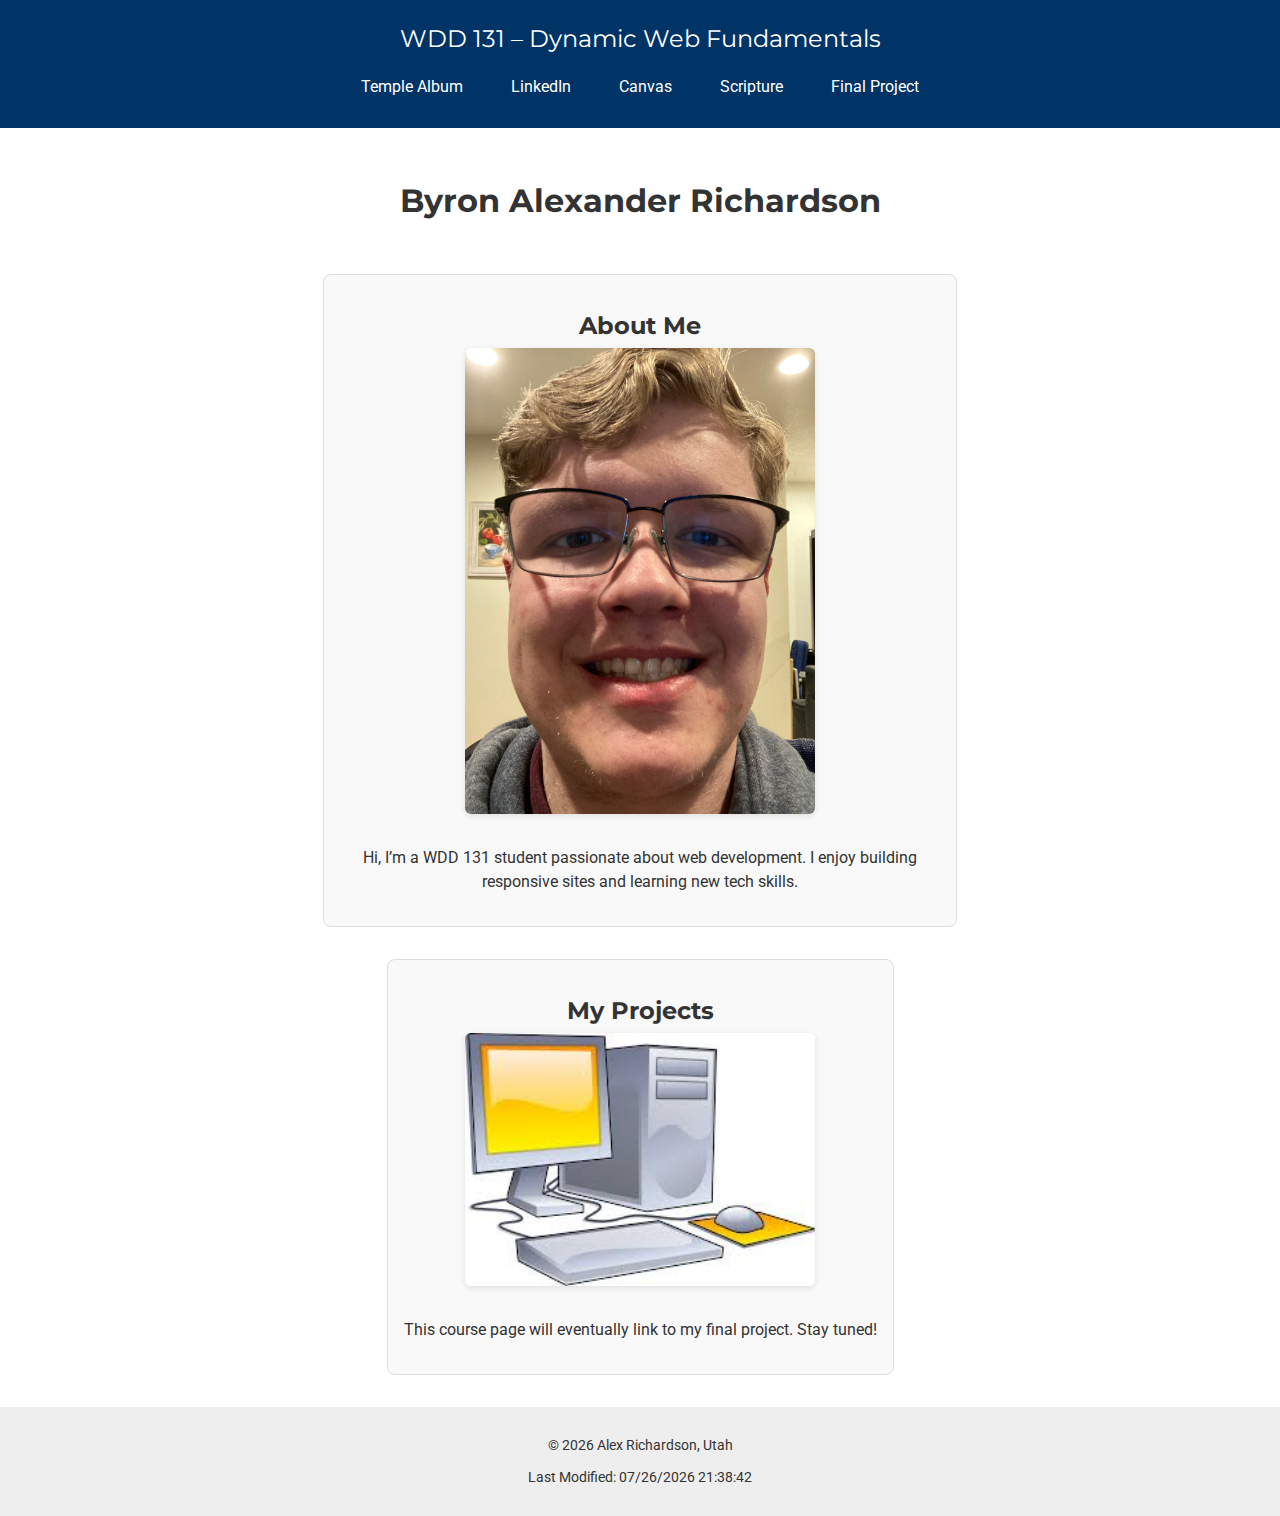
<file: index.html>
<!DOCTYPE html>
<html lang="en">
<head>
  <link rel="stylesheet" href="styles/base.css">
  <meta charset="UTF-8">
  <meta name="viewport" content="width=device-width, initial-scale=1.0">
  <title>WDD 131 – Dynamic Web Fundamentals – Your Name</title>
  <meta name="description" content="WDD 131 – Dynamic Web Fundamentals. Your Full Name. Learning responsive design, layout principles, and JavaScript date functions.">
  <meta name="author" content="Your Full Name">
  <link href="https://fonts.googleapis.com/css2?family=Roboto&family=Montserrat&display=swap" rel="stylesheet">
  <link rel="stylesheet" href="styles/base.css">
  <script src="scripts/getdates.js" defer></script>
</head>
<body>
  <header>
    <span id="course-title">WDD 131 – Dynamic Web Fundamentals</span>
    <nav>
      <a href="temples.html">Temple Album</a>
      <a href="https://www.linkedin.com/">LinkedIn</a>
      <a href="https://byupw.instructure.com/">Canvas</a>
      <a href="https://www.churchofjesuschrist.org/study/scriptures/bofm/1-ne/3?lang=eng&id=p7#p7">Scripture</a>
      <a href="#">Final Project</a>
    </nav>
  </header>
  <main>
    <h1>Byron Alexander Richardson</h1>
    <section class="card">
      <h2>About Me</h2>
      <img src="images/profile.jpeg" alt="Your profile photo">
      <p>Hi, I’m a WDD 131 student passionate about web development. I enjoy building responsive sites and learning new tech skills.</p>
    </section>
    <section class="card">
      <h2>My Projects</h2>
      <img src="images/computer.jpg" alt="Preview of project work">
      <p>This course page will eventually link to my final project. Stay tuned!</p>
    </section>
  </main>
  <footer>
    <p>© <span id="currentyear"></span> Alex Richardson, Utah</p>
    <p id="lastModified"></p>
  </footer>
</body>
</html>
</file>
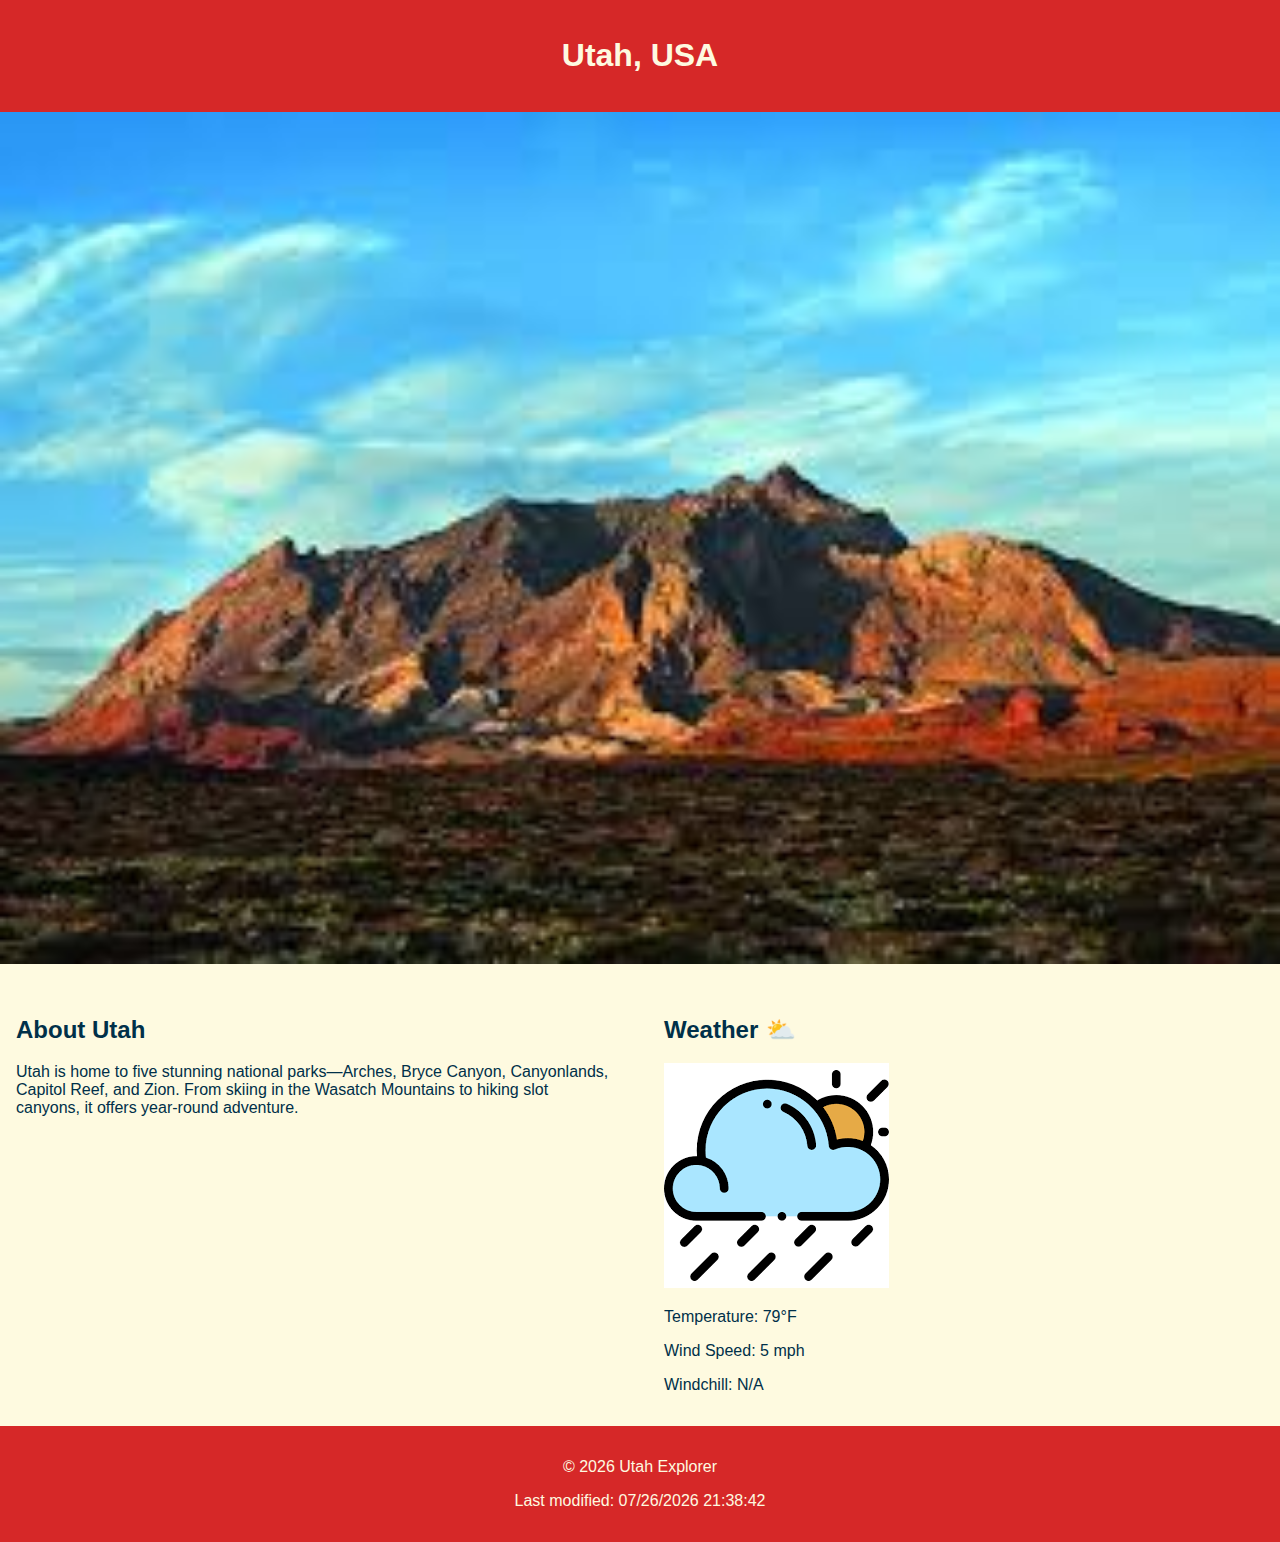
<file: place.html>
<!DOCTYPE html>
<html lang="en-US">
<head>
  <meta charset="UTF-8" />
  <meta name="viewport" content="width=device-width, initial-scale=1.0" />
  <title>Utah, USA</title>
  <meta name="description" content="Explore Utah's scenic wonders including its national parks and mountain adventures." />
  <meta name="author" content="Your Name Here" />
  <link rel="stylesheet" href="styles/style.css" />
  <script src="scripts/script.js" defer></script>
</head>
<body>
  <header>
    <h1>Utah, USA</h1>
  </header>

  <main>
    <section class="hero">
      <picture>
        <source srcset="images/utahlarge.jpg" media="(min-width: 600px)" />
        <img src="images/utahsmall.jpg" alt="Scenic view of Utah's red rock formations" />
      </picture>
    </section>

    <section class="info">
      <h2>About Utah</h2>
      <p>Utah is home to five stunning national parks—Arches, Bryce Canyon, Canyonlands, Capitol Reef, and Zion. From skiing in the Wasatch Mountains to hiking slot canyons, it offers year-round adventure.</p>
    </section>

    <section class="weather">
      <h2 class="weather-heading">Weather</h2>
      <img src="images/weathericon.jpg" alt="Weather icon for mobile view" />
      <p>Temperature: <span id="temp">79°F</span></p>
      <p>Wind Speed: <span id="speed">5 mph</span></p>
      <p id="windchill">Windchill: Loading...</p>
    </section>
  </main>

  <footer>
    <p>&copy; <span id="year"></span> Utah Explorer</p>
    <p id="lastModified"></p>
  </footer>
</body>
</html>
</file>
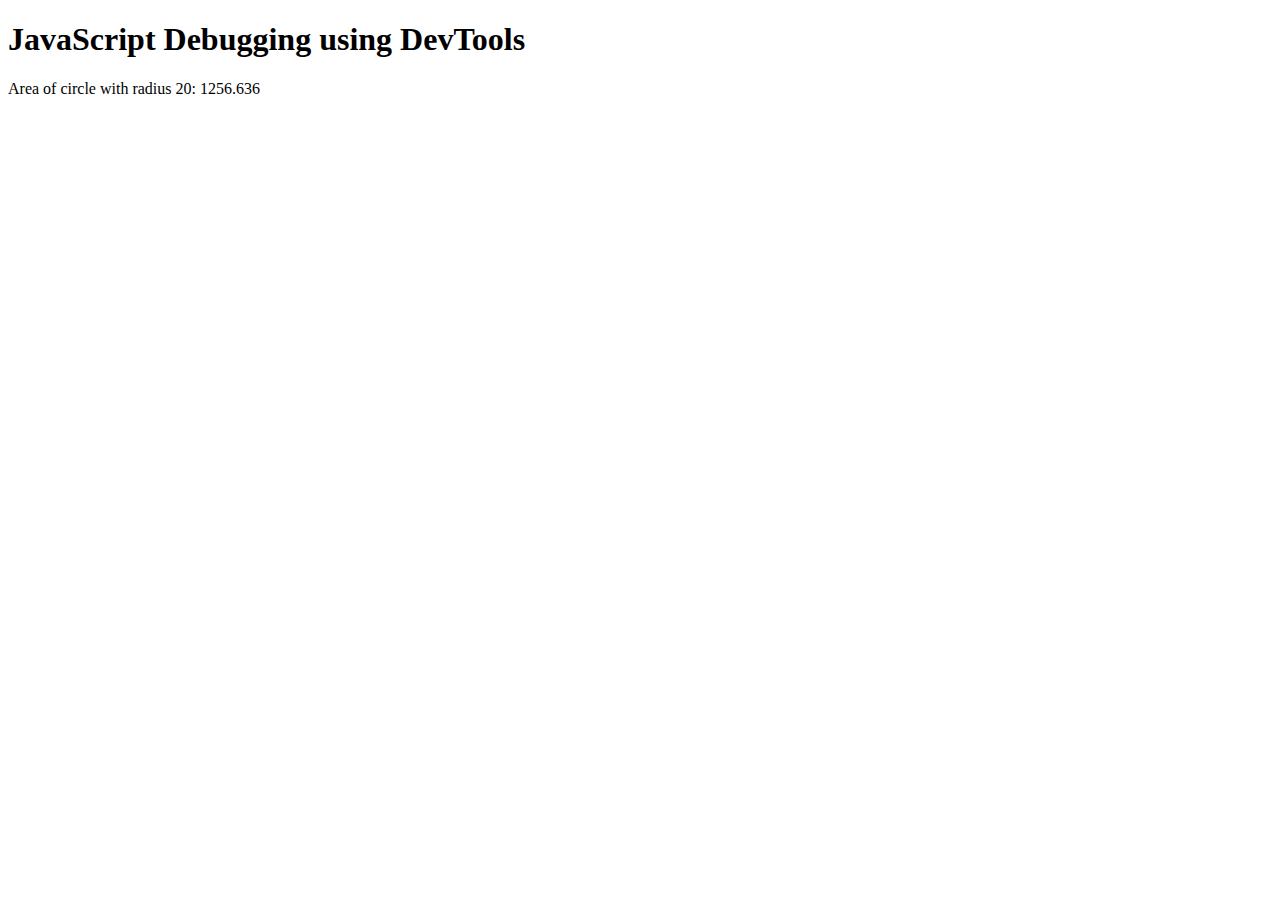
<file: week02/debugging.html>
<!DOCTYPE html>
<html lang="en">
<head>
  <meta charset="UTF-8">
  <meta name="viewport" content="width=device-width, initial-scale=1.0">
  <title>JavaScript Debugging</title>
</head>
<body>
  <h1>JavaScript Debugging using DevTools</h1>
  <p>Area of circle with radius <span id="radius"></span>: <span id="area"></span></p>

  <script src="scripts/debugging.js"></script>
</body>
</html>
</file>
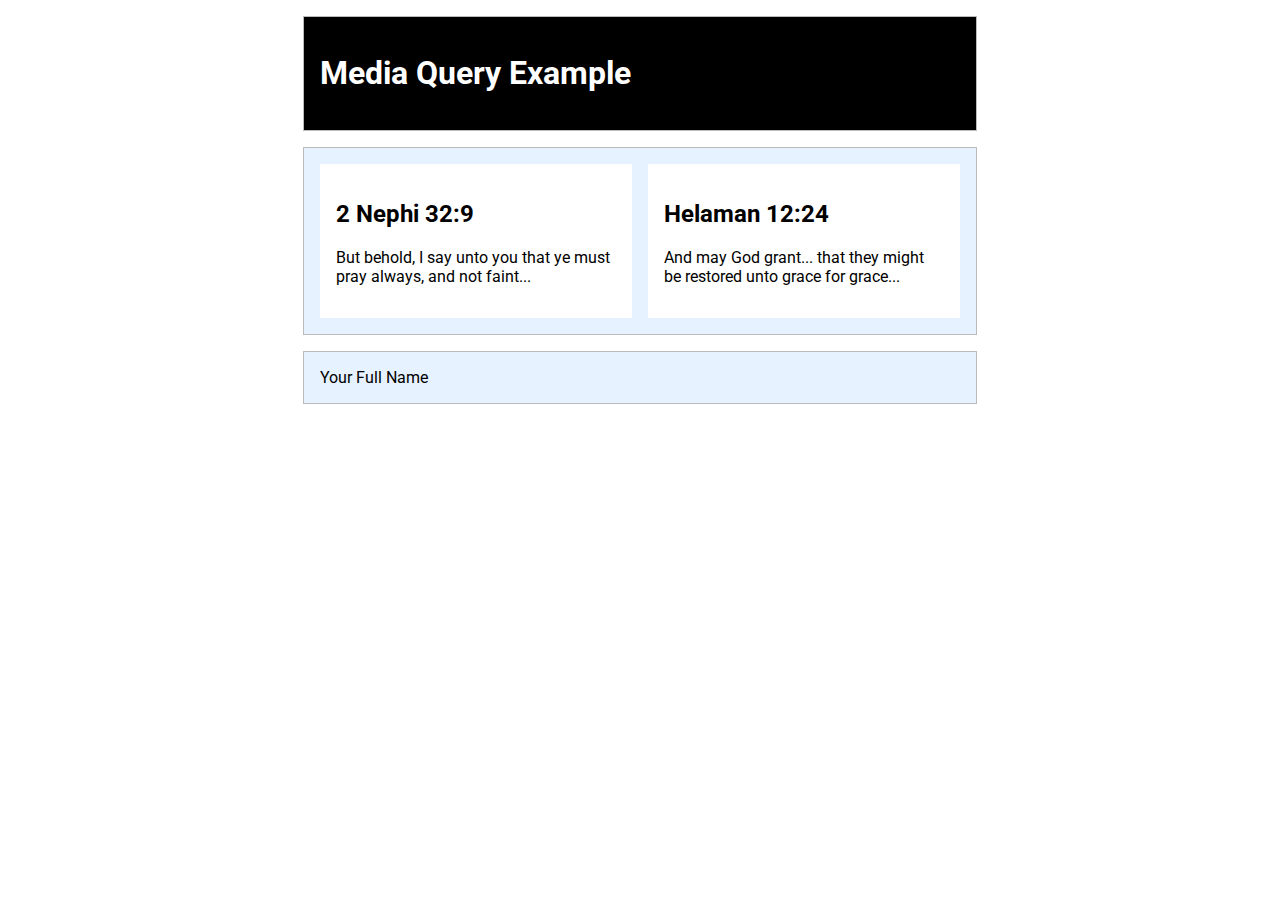
<file: week02/media-query.html>
<!DOCTYPE html>
<html lang="en">
<head>
  <meta charset="utf-8">
  <meta name="viewport" content="width=device-width, initial-scale=1.0">
  <title>WDD 131 – Media Query Example</title>
  <meta name="description" content="Media query learning activity example page.">
  <meta name="author" content="Your Full Name">
  <link rel="preconnect" href="https://fonts.googleapis.com">
  <link rel="preconnect" href="https://fonts.gstatic.com" crossorigin>
  <link href="https://fonts.googleapis.com/css2?family=Roboto&display=swap" rel="stylesheet">
  <link rel="stylesheet" href="styles/media-query.css">
  <link rel="stylesheet" href="styles/media-query-large.css">
</head>
<body>
  <header>
    <h1>Media Query Example</h1>
  </header>
  <main>
    <section>
      <h2>2 Nephi 32:9</h2>
      <p>But behold, I say unto you that ye must pray always, and not faint...</p>
    </section>
    <section>
      <h2>Helaman 12:24</h2>
      <p>And may God grant... that they might be restored unto grace for grace...</p>
    </section>
  </main>
  <footer>
    Your Full Name
  </footer>
</body>
</html>
</file>
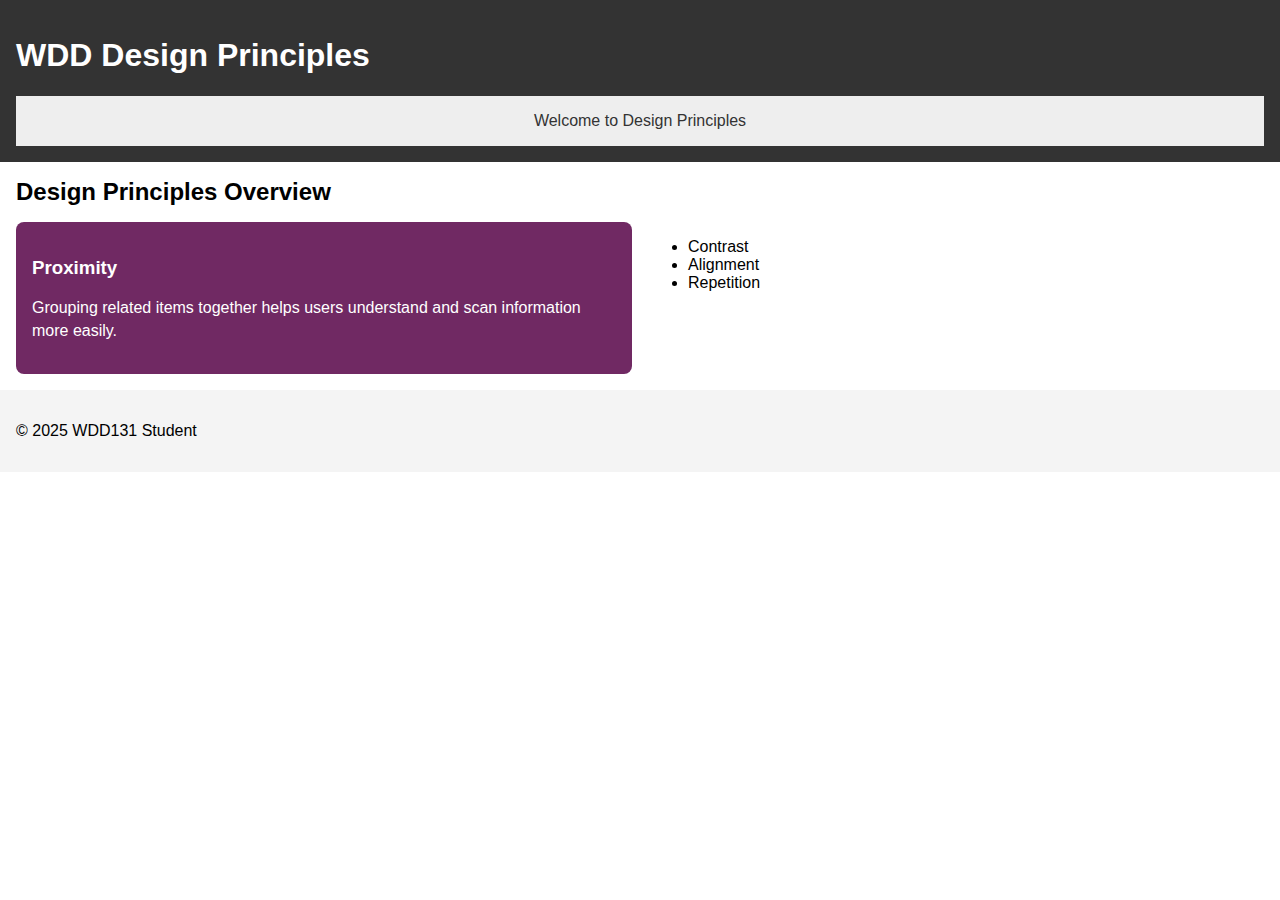
<file: week03/design.html>
<!DOCTYPE html>
<html lang="en">
<head>
  <meta charset="UTF-8">
  <meta name="viewport" content="width=device-width, initial-scale=1.0">
  <title>Design Principles</title>
  <link rel="stylesheet" href="styles/design.css">
</head>
<body>
  <header>
    <h1>WDD Design Principles</h1>
    <div class="banner">Welcome to Design Principles</div>
  </header>

  <main>
    <h2>Design Principles Overview</h2>

    <article class="callout">
      <h3>Proximity</h3>
      <p>Grouping related items together helps users understand and scan information more easily.</p>
    </article>

    <ul>
      <li>Contrast</li>
      <li>Alignment</li>
      <li>Repetition</li>
    </ul>
  </main>

  <footer>
    <p>&copy; 2025 WDD131 Student</p>
  </footer>
</body>
</html>
</file>
<file: styles/base.css>
:root {
  --primary-color: #003366;
  --hover-color: #0055aa;
  --font-heading: 'Montserrat', sans-serif;
  --font-body: 'Roboto', sans-serif;
}

body {
  margin: 0;
  font-family: var(--font-body);
  background-color: #ffffff;
  color: #333;
}

header {
  background-color: var(--primary-color);
  color: white;
  text-align: center;
  padding: 1.5rem;
}

#course-title {
  display: block;
  font-size: 1.5rem;
  font-family: var(--font-heading);
}

nav {
  display: flex;
  justify-content: center;
  gap: 1rem;
  margin-top: 1rem;
}

nav a {
  color: white;
  text-decoration: none;
  padding: 0.5rem 1rem;
  transition: background-color 0.3s ease;
}

nav a:hover {
  background-color: var(--hover-color);
  border-radius: 5px;
}

main {
  max-width: 900px;
  margin: 2rem auto;
  display: grid;
  gap: 2rem;
  padding: 0 1rem;
}

h1 {
  text-align: center;
  font-family: var(--font-heading);
}

.card {
  display: flex;
  flex-direction: column;
  align-items: center;
  padding: 1rem;
  border: 1px solid #ddd;
  border-radius: 8px;
  background-color: #f9f9f9;
  max-width: 600px;
  margin: 0 auto;
}

.card h2 {
  font-family: var(--font-heading);
  margin-bottom: 0.5rem;
}

.card img {
  width: 100%;
  max-width: 350px;       /* Keeps images from overflowing */
  height: auto;
  object-fit: contain;
  display: block;
  margin: 0 auto 1rem;
  border-radius: 6px;
  box-shadow: 0 2px 6px rgba(0,0,0,0.1); /* Optional: add subtle depth */
}

.card p {
  text-align: center;
  font-size: 1rem;
  line-height: 1.5;
}

footer {
  text-align: center;
  padding: 1rem;
  background-color: #eee;
  font-size: 0.9rem;
}
</file>
<file: styles/style.css>
:root {
  --primary-color: #d62828;
  --secondary-color: #fefae0;
  --accent-color: #003049;
  --font-main: 'Segoe UI', sans-serif;
}

body {
  font-family: var(--font-main);
  margin: 0;
  background-color: var(--secondary-color);
  color: var(--accent-color);
}

header, footer {
  background-color: var(--primary-color);
  color: var(--secondary-color);
  text-align: center;
  padding: 1rem;
}

.hero img {
  width: 100%;
  height: auto;
  display: block;
}

.info, .weather {
  padding: 1rem;
}

.weather-heading::after {
  content: "⛅";
  font-size: 1.5rem;
  margin-left: 0.5rem;
}

@media (min-width: 600px) {
  main {
    display: grid;
    grid-template-columns: 1fr 1fr;
    gap: 1rem;
  }

  .hero {
    grid-column: span 2;
  }
}
</file>
<file: week02/styles/media-query.css>
body {
  font-family: 'Roboto', sans-serif;
}

header, main, footer {
  max-width: 640px;
  margin: 1rem auto;
  border: 1px solid #bbb;
  padding: 1rem;
  background-color: #e6f2ff; /* Light blue tone */
}

main {
  display: grid;
  grid-template-columns: 1fr;
  gap: 1rem;
}

section {
  padding: 1rem;
  background-color: #fff;
}
</file>
<file: week02/styles/media-query-large.css>
@media screen and (min-width: 500px) {
  header {
    background-color: #000;
    color: #fff;
  }

  main {
    grid-template-columns: 1fr 1fr;
  }
}
/*test
</file>
<file: week03/styles/design.css>
/* Reset some base styles */
body {
  margin: 0;
  font-family: Arial, sans-serif;
}

/* Header styles */
header {
  background-color: #333;
  color: #fff;
  padding: 1rem;
}

.banner {
  background-color: #eee;
  color: #333;
  padding: 1rem;
  text-align: center;
}

/* Main layout with grid */
main {
  display: grid;
  grid-template-columns: 1fr 1fr;
  gap: 1rem;
  padding: 1rem;
}

main h2 {
  grid-column: 1 / span 2;
  margin: 0;
}

/* Callout styling */
.callout {
  background-color: #702963;
  color: #ffffff;
  padding: 1rem;
  border-radius: 0.5rem;
}

.callout h2 {
  text-align: left;
}

/* Contrast fix ensures AA and AAA compliance */
.callout p {
  line-height: 1.4;
}

/* Footer alignment */
footer {
  background-color: #f4f4f4;
  padding: 1rem;
  text-align: left;
}
</file>
